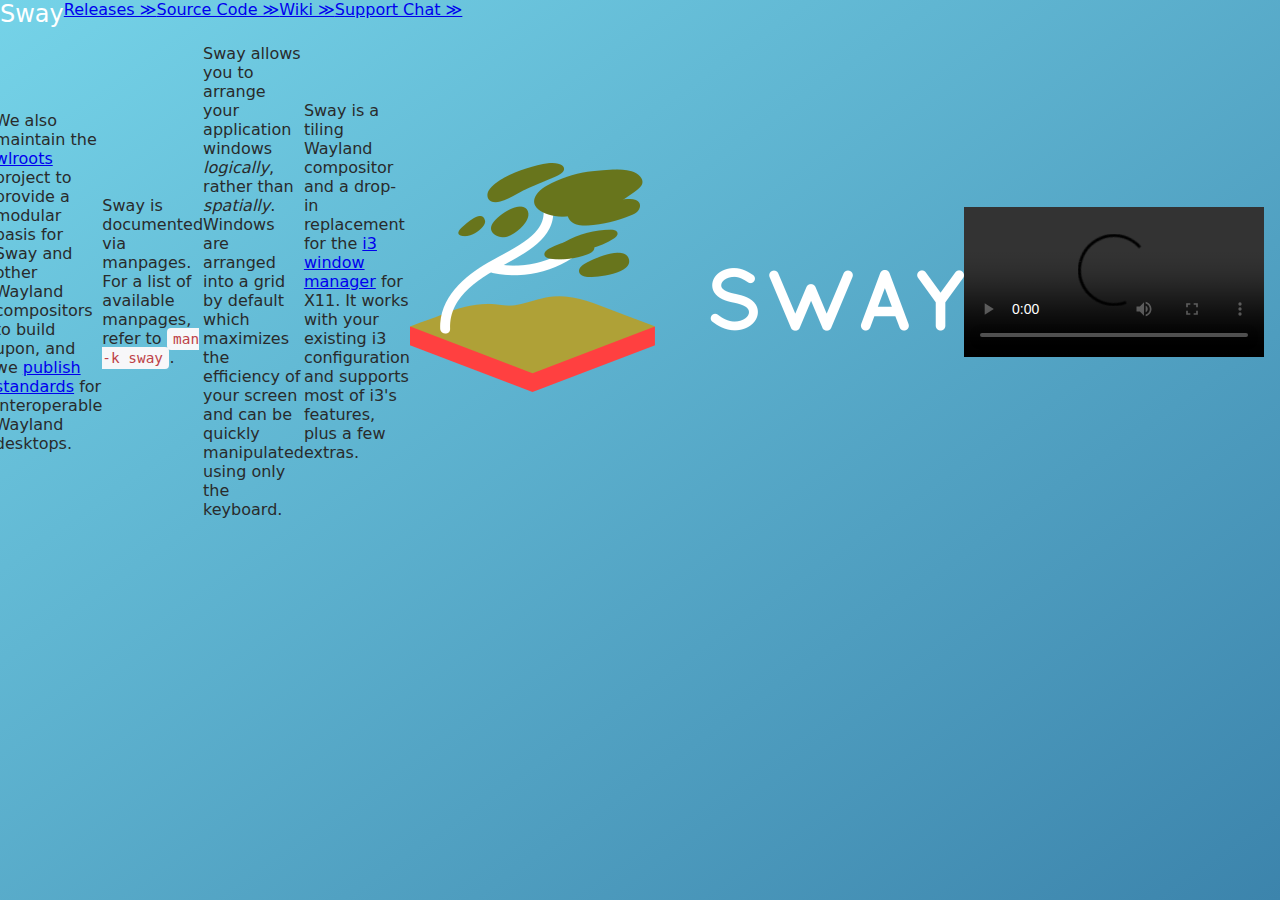
<file: site/index.html>
<!doctype html>
<html>
  <head>
    <meta charset="utf-8" />
    <meta name="viewport" content="width=device-width, initial-scale=1">
    <link rel="stylesheet" href="master.css" />
    <link rel="icon" href="favicon.ico" />
    <title>Sway</title>
  </head>
  <body>
    <div class="container">
      <nav class="navbar">
        <a class="navbar-brand" href="/">Sway</a>
        <a class="nav-link" href="https://github.com/swaywm/sway/releases">Releases ≫</a>
        <a class="nav-link" href="https://github.com/swaywm/sway">Source Code ≫</a>
        <a class="nav-link" href="https://github.com/swaywm/sway/wiki">Wiki ≫</a>
        <a class="nav-link" href="https://web.libera.chat/gamja/?channels=#sway">Support Chat ≫</a>
      </nav>
      <div class="main">
        <video controls>
          <source src="https://swaywm.org/intro.webm" type="video/webm">
          <track src="subtitles/intro.vtt" kind="captions" srclang="en" label="English">
          <track src="subtitles/intro-it_IT.vtt" kind="captions" srclang="it" label="Italiano">
          <p>Your browser does not support HTML5 video.</p>
        </video>
        <h1><img src="logo.png" id="logo" alt="Sway" /></h1>
        <p>
          Sway is a tiling Wayland compositor and a drop-in replacement for the
          <a href="http://i3wm.org/">i3 window manager</a> for X11. It works
          with your existing i3 configuration and supports most of i3's
          features, plus a few extras.
        </p>
        <p>
          Sway allows you to arrange your application windows <em>logically</em>,
          rather than <em>spatially</em>. Windows are arranged into a grid by
          default which maximizes the efficiency of your screen and can be
          quickly manipulated using only the keyboard.
        </p>
        <p>
          Sway is documented via manpages. For a list of available manpages, refer
          to <code>man -k sway</code>.
        </p>
        <p>
          We also maintain the <a href="https://gitlab.freedesktop.org/wlroots/wlroots">
          wlroots</a> project to provide a modular basis for Sway and other
          Wayland compositors to build upon, and we <a href="https://gitlab.freedesktop.org/wlroots/wlr-protocols">
          publish standards</a> for interoperable Wayland desktops.
        </p>
      </div>
    </div>
  </body>
</html>
</file>
<file: site/master.css>
* {
  box-sizing: inherit;
  padding: 0;
  margin: 0;
}

html {
  box-sizing: border-box;
  height: 100%;
}

body {
  background: linear-gradient(to bottom right, #75d3e8, #3c84ac);
  background-size: cover;
  background-repeat: no-repeat;
  background-attachment: fixed;
  color: #292b2c;
  font-family: -apple-system, system-ui, BlinkMacSystemFont, "Segoe UI", Roboto,
    "Helvetica Neue", Arial, sans-serif;
  font-size: 1rem;
}

.container {}

.navbar-brand {
  font-size: 1.5rem;
  text-decoration: none;
  color: rgb(255, 255, 255);
}

.navbar-wrapper {
  display: flex;
  align-items: center;
  justify-content: space-between;
  list-style: none;
  background-color: black;
  padding: 1.5rem;
}

.navbar {
  display: flex;
  list-style: none;
}


.line {
  height: 4px;
  width: 45px;
  background-color: white;
  margin: 10px;
  border-radius: 2px;
}

.navbar li {
  padding: 0 0.5rem;
}

.navbar li a {
  color: white;
  text-decoration: none;
  transition: 0.5s;

}

.navbar li a:hover,
.navbar li a:focus {
  transition: 0.5s;
  color: rgb(141, 141, 141);
}



.main {
  display: flex;
  align-items: center;
  padding: 1rem;
  flex-direction: row-reverse;
  max-width: 1900px;
  margin-left: auto;
  margin-right: auto;
}

video {
  width: 50%;

}

.logo-wrapper {
  display: flex;
  justify-content: center;
  align-items: center;
}

.logo {
  width: 100%;
  max-width: 400px;
  margin: 1rem;
}

.sway-text {
  width: 50%;
  padding: 1rem;
  color: #292b2c;
}
.sway-text a{
  color: white;
  font-weight: bold;
}

code {
  font-family: monospace;
  padding: 0.2rem 0.4rem;
  font-size: 90%;
  color: #bd4147;
  background-color: #f7f7f9;
  border-radius: 0.25rem;
}

.sway-text p {
  margin-top: 0;
  margin-bottom: 1rem;
}

.logo-hamburger_wrapper {
  width: 100%;
  display: flex;
  justify-content: space-between;
  align-items: center;
}

@media (max-width: 900px) {
  video {
    width: 100%;
  }

  .navbar-wrapper {
    padding: 1rem;
    flex-direction: column;
  }

  .main {
    flex-direction: column;
  }

  .sway-text {
    width: 100%;
  }

  .navbar {
    display: none;

  }
}

@media (min-width: 900px) {
  .hamburger {
    display: none;
  }
  .logo-hamburger_wrapper{
    width: min-content;
  }
}

.navbar-clicked {
  display: flex;
  flex-direction: column;
  align-items: center;
  width: 100%;
}

.navbar-clicked li {
  display: flex;
  align-items: center;
  height: 100%;
  padding: 1rem;
}
</file>
